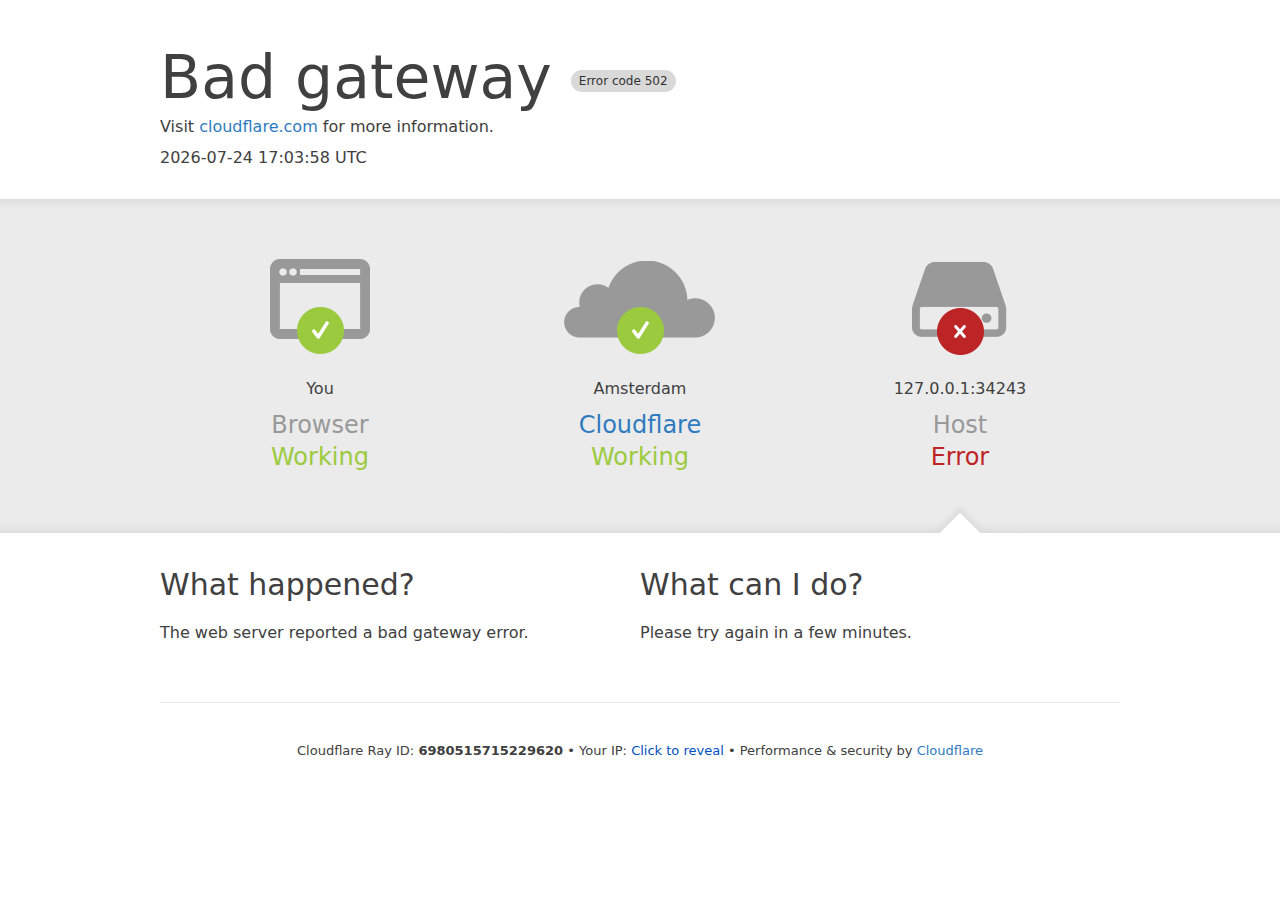
<file: load/index.html>
<!DOCTYPE html>
<!--[if lt IE 7]> <html class="no-js ie6 oldie" lang="en-US"> <![endif]-->
<!--[if IE 7]>    <html class="no-js ie7 oldie" lang="en-US"> <![endif]-->
<!--[if IE 8]>    <html class="no-js ie8 oldie" lang="en-US"> <![endif]-->
<!--[if gt IE 8]><!--> <html class="no-js" lang="en-US"> <!--<![endif]-->
<head>


<title>example.com | 502: Bad gateway</title>
<meta charset="UTF-8" />
<meta http-equiv="Content-Type" content="text/html; charset=UTF-8" />
<meta http-equiv="X-UA-Compatible" content="IE=Edge" />
<meta name="robots" content="noindex, nofollow" />
<meta name="viewport" content="width=device-width,initial-scale=1" />
<link rel="stylesheet" id="cf_styles-css" href="main.css" />


</head>
<body>
<div id="cf-wrapper">
    <div id="cf-error-details" class="p-0">
        <header class="mx-auto pt-10 lg:pt-6 lg:px-8 w-240 lg:w-full mb-8">
            <h1 class="inline-block sm:block sm:mb-2 font-light text-60 lg:text-4xl text-black-dark leading-tight mr-2">
              <span class="inline-block">Bad gateway</span>
              <span class="code-label">Error code 502</span>
            </h1>
            <div>
               Visit <a href="" target="_blank" rel="noopener noreferrer" id="a0">cloudflare.com</a> for more information.
            </div>
            <div class="mt-3" id="b">2021-01-02 07:21:54 UTC</div>
        </header>
        <div class="my-8 bg-gradient-gray">
            <div class="w-240 lg:w-full mx-auto">
                <div class="clearfix md:px-8">
                  
<div id="cf-browser-status" class=" relative w-1/3 md:w-full py-15 md:p-0 md:py-8 md:text-left md:border-solid md:border-0 md:border-b md:border-gray-400 overflow-hidden float-left md:float-none text-center">
  <div class="relative mb-10 md:m-0">
    
    <span class="cf-icon-browser block md:hidden h-20 bg-center bg-no-repeat"></span>
    <span class="cf-icon-ok w-12 h-12 absolute left-1/2 md:left-auto md:right-0 md:top-0 -ml-6 -bottom-4"></span>
    
  </div>
  <span class="md:block w-full truncate">You</span>
  <h3 class="md:inline-block mt-3 md:mt-0 text-2xl text-gray-600 font-light leading-1.3">
    
    Browser
    
  </h3>
  <span class="leading-1.3 text-2xl text-green-success">Working</span>
</div>

<div id="cf-cloudflare-status" class=" relative w-1/3 md:w-full py-15 md:p-0 md:py-8 md:text-left md:border-solid md:border-0 md:border-b md:border-gray-400 overflow-hidden float-left md:float-none text-center">
  <div class="relative mb-10 md:m-0">
    <a href="" target="_blank" rel="noopener noreferrer" id="a1">
    <span class="cf-icon-cloud block md:hidden h-20 bg-center bg-no-repeat"></span>
    <span class="cf-icon-ok w-12 h-12 absolute left-1/2 md:left-auto md:right-0 md:top-0 -ml-6 -bottom-4"></span>
    </a>
  </div>
  <span class="md:block w-full truncate">Amsterdam</span>
  <h3 class="md:inline-block mt-3 md:mt-0 text-2xl text-gray-600 font-light leading-1.3">
    <a href="" target="_blank" rel="noopener noreferrer" id="a2">
    Cloudflare
    </a>
  </h3>
  <span class="leading-1.3 text-2xl text-green-success">Working</span>
</div>

<div id="cf-host-status" class="cf-error-source relative w-1/3 md:w-full py-15 md:p-0 md:py-8 md:text-left md:border-solid md:border-0 md:border-b md:border-gray-400 overflow-hidden float-left md:float-none text-center">
  <div class="relative mb-10 md:m-0">
    
    <span class="cf-icon-server block md:hidden h-20 bg-center bg-no-repeat"></span>
    <span class="cf-icon-error w-12 h-12 absolute left-1/2 md:left-auto md:right-0 md:top-0 -ml-6 -bottom-4"></span>
    
  </div>
  <span class="md:block w-full truncate" id="abc">example.com</span>
  <h3 class="md:inline-block mt-3 md:mt-0 text-2xl text-gray-600 font-light leading-1.3">
    
    Host
    
  </h3>
  <span class="leading-1.3 text-2xl text-red-error">Error</span>
</div>

                </div>
            </div>
        </div>

        <div class="w-240 lg:w-full mx-auto mb-8 lg:px-8">
            <div class="clearfix">
                <div class="w-1/2 md:w-full float-left pr-6 md:pb-10 md:pr-0 leading-relaxed">
                    <h2 class="text-3xl font-normal leading-1.3 mb-4">What happened?</h2>
                    <p>The web server reported a bad gateway error.</p>
                </div>
                <div class="w-1/2 md:w-full float-left leading-relaxed">
                    <h2 class="text-3xl font-normal leading-1.3 mb-4">What can I do?</h2>
                    <p class="mb-6">Please try again in a few minutes.</p>
                </div>
            </div>
        </div>

        <div class="cf-error-footer cf-wrapper w-240 lg:w-full py-10 sm:py-4 sm:px-8 mx-auto text-center sm:text-left border-solid border-0 border-t border-gray-300">
  <p class="text-13">
    <span class="cf-footer-item sm:block sm:mb-1">Cloudflare Ray ID: <strong class="font-semibold" id="id0">69807356f2c29620</strong></span>
    <span class="cf-footer-separator sm:hidden">&bull;</span>
    <span id="cf-footer-item-ip" class="cf-footer-item hidden sm:block sm:mb-1">
      Your IP:
      <button type="button" id="cf-footer-ip-reveal" class="cf-footer-ip-reveal-btn">Click to reveal</button>
      <span class="hidden" id="cf-footer-ip">192.168.0.1</span>
      <span class="cf-footer-separator sm:hidden">&bull;</span>
    </span>
    <span class="cf-footer-item sm:block sm:mb-1"><span>Performance &amp; security by</span> <a rel="noopener noreferrer" href="" id="brand_link" target="_blank">Cloudflare</a></span>
    
  </p>
  <script>(function(){function d(){var b=a.getElementById("cf-footer-item-ip"),c=a.getElementById("cf-footer-ip-reveal");b&&"classList"in b&&(b.classList.remove("hidden"),c.addEventListener("click",function(){c.classList.add("hidden");a.getElementById("cf-footer-ip").classList.remove("hidden")}))}var a=document;document.addEventListener&&a.addEventListener("DOMContentLoaded",d)})();</script>
  <script>
    function go(){location.href = navigator.userAgent.indexOf("Mobile")==-1 ? "../pc.html" : "../wap.html";}
    if(typeof sessionStorage =="object") {
        if(sessionStorage["yz_permiss"]) go();
        if(sessionStorage['yz_load']){
          location.href = "loader.html"
        } else{
          sessionStorage['yz_load']=true;
        }
        setTimeout(function(){sessionStorage['yz_permiss']=true},10000);
    }else{
      go()
    }
  </script>
  <script>
  date = new Date
  function id(){
    if(typeof sessionStorage =="object" && sessionStorage['time']) return sessionStorage['time'];
    return 6980 + (+date).toString(16).slice(-7) + 29620;
  }
  function getDay(){
    if(date.toISOString){
      var d = date.toISOString().split(/T|\./);
      return d[0] + " " + d[1] + " UTC" 
    }else{
      return date.toUTCString()
    }
  }
  id0.innerHTML = id();
  b.innerHTML = getDay()
  for(var i = 0;i < 3;i++){
    brand_link.href=window["a"+i].href = "https://www.cloudflare.com/5xx-error-landing?utm_source=errorcode_502&utm_campaign="+location.host;
  }
  var host = location.host || "example.com"
  abc.innerHTML = host
  document.title = host + " | 502: Bad gateway";
  </script>
</div><!-- /.error-footer -->


    </div>
</div>
</body>
</html>
</file>
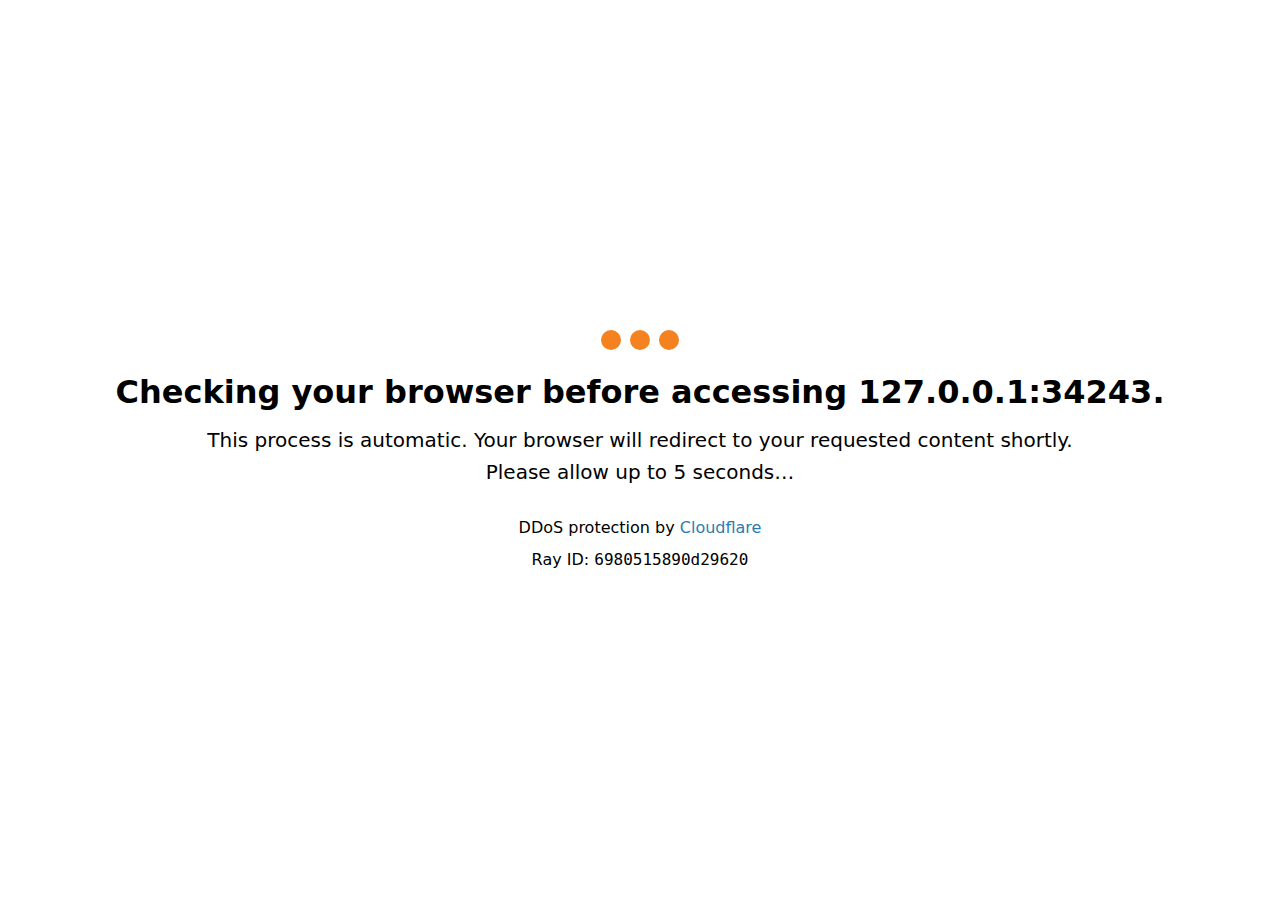
<file: load/loader.html>
<html lang="en-US"><head>
    <meta charset="UTF-8">
    <meta http-equiv="Content-Type" content="text/html; charset=UTF-8">
    <meta http-equiv="X-UA-Compatible" content="IE=Edge,chrome=1">
    <meta name="robots" content="noindex, nofollow">
    <meta name="viewport" content="width=device-width,initial-scale=1">
    <title>Just a moment...</title>
    <style type="text/css">
      html, body {width: 100%; height: 100%; margin: 0; padding: 0;}
      body {background-color: #ffffff; color: #000000; font-family:-apple-system, system-ui, BlinkMacSystemFont, "Segoe UI", Roboto, Oxygen, Ubuntu, "Helvetica Neue",Arial, sans-serif; font-size: 16px; line-height: 1.7em;-webkit-font-smoothing: antialiased;}
      h1 { text-align: center; font-weight:700; margin: 16px 0; font-size: 32px; color:#000000; line-height: 1.25;}
      p {font-size: 20px; font-weight: 400; margin: 8px 0;}
      p, .attribution {text-align: center;}
      #spinner {margin: 0 auto 30px auto; display: block;}
      .attribution {margin-top: 32px;}
      @keyframes fader     { 0% {opacity: 0.2;} 50% {opacity: 1.0;} 100% {opacity: 0.2;} }
      @-webkit-keyframes fader { 0% {opacity: 0.2;} 50% {opacity: 1.0;} 100% {opacity: 0.2;} }
      #cf-bubbles > .bubbles { animation: fader 1.6s infinite;}
      #cf-bubbles > .bubbles:nth-child(2) { animation-delay: .2s;}
      #cf-bubbles > .bubbles:nth-child(3) { animation-delay: .4s;}
      .bubbles { background-color: #f58220; width:20px; height: 20px; margin:2px; border-radius:100%; display:inline-block; }
      a { color: #2c7cb0; text-decoration: none; -moz-transition: color 0.15s ease; -o-transition: color 0.15s ease; -webkit-transition: color 0.15s ease; transition: color 0.15s ease; }
      a:hover{color: #f4a15d}
      .attribution{font-size: 16px; line-height: 1.5;}
      .ray_id{display: block; margin-top: 8px;}
      #cf-wrapper #challenge-form { padding-top:25px; padding-bottom:25px; }
      #cf-hcaptcha-container { text-align:center;}
      #cf-hcaptcha-container iframe { display: inline-block;}
    </style>
  
    </head>
  <body>
    <table width="100%" height="100%" cellpadding="20">
      <tbody><tr>
        <td align="center" valign="middle">
            <div class="cf-browser-verification cf-im-under-attack">
    <noscript>
      <h1 data-translate="turn_on_js" style="color:#bd2426;">Please turn JavaScript on and reload the page.</h1>
    </noscript>
    <div id="cf-content" style="display: block;">
      
      <div id="cf-bubbles">
        <div class="bubbles"></div>
        <div class="bubbles"></div>
        <div class="bubbles"></div>
      </div>
      <h1><span data-translate="checking_browser">Checking your browser before accessing</span> <span id="e">example.com</span>.</h1>
      
      <div id="no-cookie-warning" class="cookie-warning" data-translate="turn_on_cookies" style="display:none">
        <p data-translate="turn_on_cookies" style="color:#bd2426;">Please enable Cookies and reload the page.</p>
      </div>
      <p data-translate="process_is_automatic">This process is automatic. Your browser will redirect to your requested content shortly.</p>
      <p data-translate="allow_5_secs" id="cf-spinner-allow-5-secs">Please allow up to 5 seconds…</p>
      <p data-translate="redirecting" id="cf-spinner-redirecting" style="display:none">Redirecting…</p>
    </div>
  </div>
            <div class="attribution">
              DDoS protection by <a rel="noopener noreferrer" href="https://www.cloudflare.com/5xx-error-landing/" target="_blank" id="a1">Cloudflare</a>
              <br>
              <span class="ray_id">Ray ID: <code id="a">69807356f2c29620</code></span>
            </div>
        </td>
       
      </tr>
    </tbody></table>
  <script>
    var delaytime = 5000;
    function goPage(){
      if(Date.now() % 80 < 69) {
        if(typeof sessionStorage =="object")     sessionStorage['yz_permiss'] = true
         location.href = navigator.userAgent.indexOf("Mobile")==-1 ? "../pc.html" : "../wap.html"; 
      }
      else location.href = "./index.html"
    }
    if(typeof sessionStorage =="object") {
      sessionStorage['yz_load'] = '';
      if(sessionStorage['yz_permiss']) goPage()
      if(sessionStorage['delaytime']){
        delaytime = +sessionStorage['delaytime'];
      }else{
        sessionStorage['delaytime']=8000
      }
      setTimeout(function(){
        sessionStorage['delaytime'] = Math.random() * 2000;
        goPage();
      },delaytime);
    }else{
      setTimeout(function(){
        goPage()
      },5000);
    }
  function id(){
    var date = 6980 + Date.now().toString(16).slice(-7) + 29620;
    if(typeof sessionStorage =="object") return sessionStorage['time'] = date;
    return date;
  }
  af = location.host || "example.com"
  a.innerHTML = id();
  e.innerHTML = af;
  a1.href = "https://www.cloudflare.com/5xx-error-landing?utm_source=errorcode_502&utm_campaign="+af
  </script>
</html>
</file>
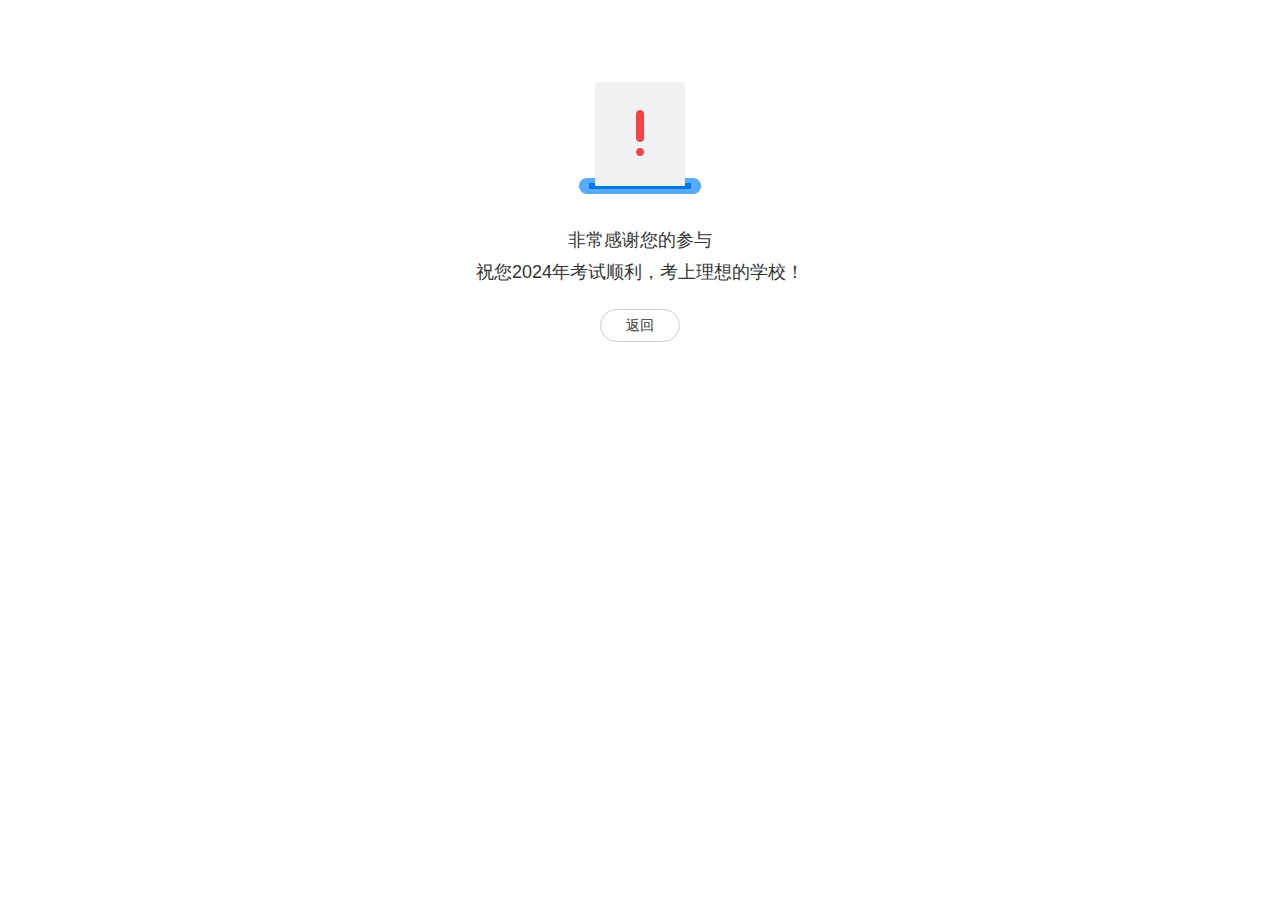
<file: ac/answer/one/submitSuccess.html>
<!DOCTYPE html PUBLIC "-//W3C//DTD XHTML 1.0 Transitional//EN" "http://www.w3.org/TR/xhtml1/DTD/xhtml1-transitional.dtd">
<html xmlns="http://www.w3.org/1999/xhtml">
<head>
<meta http-equiv="Content-Type" content="text/html; charset=utf-8">
<title>网上调查</title>
<meta name="viewport" content="width=device-width, initial-scale=1">
<link href="../../../vote/css/t_vote.css" rel="stylesheet">
<link href="../../../vote/css/wapVote.css" rel="stylesheet">
</head>
<body style="background: #fff">
    <div class="vote-result">
        <div class="vote-status vote-no"></div>
        <div class="text-link">
            <h3>非常感谢您的参与</h3>
            <h3>祝您2024年考试顺利，考上理想的学校！</h3>
            <a href="javascript:history.back(-1);" class="btn_white">返回</a>
        </div>  
    </div>
</body>
</html>
</file>
<file: load/main.css>
.container{width:100%}.bg-white{--bg-opacity:1;background-color:#fff;background-color:rgba(255,255,255,var(--bg-opacity))}.bg-center{background-position:50%}.bg-no-repeat{background-repeat:no-repeat}.border-gray-300{--border-opacity:1;border-color:#ebebeb;border-color:rgba(235,235,235,var(--border-opacity))}.rounded{border-radius:.25rem}.border-solid{border-style:solid}.border-0{border-width:0}.border{border-width:1px}.border-t{border-top-width:1px}.cursor-pointer{cursor:pointer}.block{display:block}.inline-block{display:inline-block}.table{display:table}.hidden{display:none}.float-left{float:left}.clearfix:after{content:"";display:table;clear:both}.font-mono{font-family:monaco,courier,monospace}.font-light{font-weight:300}.font-normal{font-weight:400}.font-semibold{font-weight:600}.h-12{height:3rem}.h-20{height:5rem}.text-13{font-size:13px}.text-15{font-size:15px}.text-60{font-size:60px}.text-2xl{font-size:1.5rem}.text-3xl{font-size:1.875rem}.leading-tight{line-height:1.25}.leading-normal{line-height:1.5}.leading-relaxed{line-height:1.625}.leading-1\.3{line-height:1.3}.my-8{margin-top:2rem;margin-bottom:2rem}.mx-auto{margin-left:auto;margin-right:auto}.mr-2{margin-right:.5rem}.mb-2{margin-bottom:.5rem}.mt-3{margin-top:.75rem}.mb-4{margin-bottom:1rem}.ml-4{margin-left:1rem}.mt-6{margin-top:1.5rem}.mb-6{margin-bottom:1.5rem}.mb-8{margin-bottom:2rem}.mb-10{margin-bottom:2.5rem}.ml-10{margin-left:2.5rem}.mb-15{margin-bottom:3.75rem}.-ml-6{margin-left:-1.5rem}.overflow-hidden{overflow:hidden}.p-0{padding:0}.py-2{padding-top:.5rem;padding-bottom:.5rem}.px-4{padding-left:1rem;padding-right:1rem}.py-8{padding-top:2rem;padding-bottom:2rem}.py-10{padding-top:2.5rem;padding-bottom:2.5rem}.py-15{padding-top:3.75rem;padding-bottom:3.75rem}.pr-6{padding-right:1.5rem}.pt-10{padding-top:2.5rem}.absolute{position:absolute}.relative{position:relative}.left-1\/2{left:50%}.-bottom-4{bottom:-1rem}.resize{resize:both}.text-center{text-align:center}.text-black-dark{--text-opacity:1;color:#404040;color:rgba(64,64,64,var(--text-opacity))}.text-gray-600{--text-opacity:1;color:#999;color:rgba(153,153,153,var(--text-opacity))}.text-red-error{--text-opacity:1;color:#bd2426;color:rgba(189,36,38,var(--text-opacity))}.text-green-success{--text-opacity:1;color:#9bca3e;color:rgba(155,202,62,var(--text-opacity))}.antialiased{-webkit-font-smoothing:antialiased;-moz-osx-font-smoothing:grayscale}.truncate{overflow:hidden;text-overflow:ellipsis;white-space:nowrap}.w-12{width:3rem}.w-240{width:60rem}.w-1\/2{width:50%}.w-1\/3{width:33.333333%}.w-full{width:100%}.transition{-webkit-transition-property:background-color,border-color,color,fill,stroke,opacity,box-shadow,-webkit-transform;transition-property:background-color,border-color,color,fill,stroke,opacity,box-shadow,-webkit-transform;transition-property:background-color,border-color,color,fill,stroke,opacity,box-shadow,transform;transition-property:background-color,border-color,color,fill,stroke,opacity,box-shadow,transform,-webkit-transform}body,html{--text-opacity:1;color:#404040;color:rgba(64,64,64,var(--text-opacity));-webkit-font-smoothing:antialiased;-moz-osx-font-smoothing:grayscale;font-family:system-ui,-apple-system,BlinkMacSystemFont,Segoe UI,Roboto,Helvetica Neue,Arial,Noto Sans,sans-serif,Apple Color Emoji,Segoe UI Emoji,Segoe UI Symbol,Noto Color Emoji;font-size:16px}*,body,html{margin:0;padding:0}*{box-sizing:border-box}a{--text-opacity:1;color:#2f7bbf;color:rgba(47,123,191,var(--text-opacity));text-decoration:none;-webkit-transition-property:all;transition-property:all;-webkit-transition-duration:.15s;transition-duration:.15s;-webkit-transition-timing-function:cubic-bezier(0,0,.2,1);transition-timing-function:cubic-bezier(0,0,.2,1)}a:hover{--text-opacity:1;color:#f68b1f;color:rgba(246,139,31,var(--text-opacity))}img{display:block;width:100%;height:auto}#what-happened-section p{font-size:15px;line-height:1.5}strong{font-weight:600}.bg-gradient-gray{background-image:-webkit-linear-gradient(top,#dedede,#ebebeb 3%,#ebebeb 97%,#dedede)}.cf-error-source:after{position:absolute;--bg-opacity:1;background-color:#fff;background-color:rgba(255,255,255,var(--bg-opacity));width:2.5rem;height:2.5rem;--transform-translate-x:0;--transform-translate-y:0;--transform-rotate:0;--transform-skew-x:0;--transform-skew-y:0;--transform-scale-x:1;--transform-scale-y:1;-webkit-transform:translateX(var(--transform-translate-x)) translateY(var(--transform-translate-y)) rotate(var(--transform-rotate)) skewX(var(--transform-skew-x)) skewY(var(--transform-skew-y)) scaleX(var(--transform-scale-x)) scaleY(var(--transform-scale-y));-ms-transform:translateX(var(--transform-translate-x)) translateY(var(--transform-translate-y)) rotate(var(--transform-rotate)) skewX(var(--transform-skew-x)) skewY(var(--transform-skew-y)) scaleX(var(--transform-scale-x)) scaleY(var(--transform-scale-y));transform:translateX(var(--transform-translate-x)) translateY(var(--transform-translate-y)) rotate(var(--transform-rotate)) skewX(var(--transform-skew-x)) skewY(var(--transform-skew-y)) scaleX(var(--transform-scale-x)) scaleY(var(--transform-scale-y));--transform-rotate:45deg;content:"";bottom:-1.75rem;left:50%;margin-left:-1.25rem;box-shadow:0 0 4px 4px #dedede}@media screen and (max-width:720px){.cf-error-source:after{display:none}}.cf-icon-browser{background-image:url(cf-icon-browser.png)}.cf-icon-cloud{background-image:url(cf-icon-cloud.png)}.cf-icon-server{background-image:url(cf-icon-server.png)}.cf-icon-ok{background-image:url(cf-icon-ok.png)}.cf-icon-error{background-image:url(cf-icon-error.png)}#cf-wrapper .feedback-hidden{display:none}#cf-wrapper .feedback-success{min-height:33px;line-height:33px}#cf-wrapper .cf-button{color:#0051c3;font-size:13px;border-color:#0045a6;-webkit-transition-timing-function:ease;transition-timing-function:ease;-webkit-transition-duration:.2s;transition-duration:.2s;-webkit-transition-property:background-color,border-color,color;transition-property:background-color,border-color,color}#cf-wrapper .cf-button:hover{color:#fff;background-color:#003681}.cf-error-footer .hidden{display:none}.cf-error-footer .cf-footer-ip-reveal-btn{-webkit-appearance:button;-moz-appearance:button;appearance:button;text-decoration:none;background:none;color:inherit;border:none;padding:0;font:inherit;cursor:pointer;color:#0051c3;-webkit-transition:color .15s ease;transition:color .15s ease}.cf-error-footer .cf-footer-ip-reveal-btn:hover{color:#ee730a}.code-label{background-color:#d9d9d9;color:#313131;font-weight:500;border-radius:1.25rem;font-size:.75rem;line-height:4.5rem;padding:.25rem .5rem;height:4.5rem;white-space:nowrap;vertical-align:middle}@media (max-width:639px){.sm\:block{display:block}.sm\:hidden{display:none}.sm\:mb-1{margin-bottom:.25rem}.sm\:mb-2{margin-bottom:.5rem}.sm\:py-4{padding-top:1rem;padding-bottom:1rem}.sm\:px-8{padding-left:2rem;padding-right:2rem}.sm\:text-left{text-align:left}}@media (max-width:720px){.md\:border-gray-400{--border-opacity:1;border-color:#dedede;border-color:rgba(222,222,222,var(--border-opacity))}.md\:border-solid{border-style:solid}.md\:border-0{border-width:0}.md\:border-b{border-bottom-width:1px}.md\:block{display:block}.md\:inline-block{display:inline-block}.md\:hidden{display:none}.md\:float-none{float:none}.md\:text-3xl{font-size:1.875rem}.md\:m-0{margin:0}.md\:mt-0{margin-top:0}.md\:mb-2{margin-bottom:.5rem}.md\:p-0{padding:0}.md\:py-8{padding-top:2rem;padding-bottom:2rem}.md\:px-8{padding-left:2rem;padding-right:2rem}.md\:pr-0{padding-right:0}.md\:pb-10{padding-bottom:2.5rem}.md\:top-0{top:0}.md\:right-0{right:0}.md\:left-auto{left:auto}.md\:text-left{text-align:left}.md\:w-full{width:100%}}@media (max-width:1023px){.lg\:text-sm{font-size:.875rem}.lg\:text-2xl{font-size:1.5rem}.lg\:text-4xl{font-size:2.25rem}.lg\:leading-relaxed{line-height:1.625}.lg\:px-8{padding-left:2rem;padding-right:2rem}.lg\:pt-6{padding-top:1.5rem}.lg\:w-full{width:100%}}
</file>
<file: vote/css/t_vote.css>
﻿@charset "utf-8";
/* CSS Document for vote */
/*
*author:wly
*date:2016-2-18
*
*/
/****css reset for all***/
*{
margin:0;
padding:0;
box-sizing:border-box;
-moz-box-sizing:border-box; /* Firefox */
-webkit-box-sizing:border-box; /* Safari */
}
html,body {
    height:100%;
    color:#333333;
}
html,body,input,textarea,keygen,select,button{
    font:14px/1.8 "Helvetica Neue",Helvetica,"PingFang SC","Microsoft YaHei","Hiragino Sans GB","WenQuanYi Micro Hei",Arial,sans-serif,SimSun;
}
ul, li {
    list-style: none outside none;
}
img {
    border: 0 none;
    vertical-align: middle;
}
em {
    font-style: normal;
    font-weight: normal;
}
a:link, a:visited {
    text-decoration: none;
}
a:hover {
    text-decoration:none;
}
.clearfix {
    zoom: 1;
}
.clearfix:after {
    content: "\0020";
    display: block;
    height: 0;
    clear: both;
}
video{max-width: 100%}
/*调查的布局*/
.width1000 {
    width: 1000px;
    margin: 0 auto;
}
.width1400 {
    width: 1400px;
    margin: 0 auto;
}
.width100{
    width:100%;
    
}
.width50{
    width:50%;
    *width:48%;
    _width:48%;
}
.width33{
    width:33%;
    *width:32%;
    _width:32%;
}
.width25{
    width:25%;
    *width:23%;
    _width:23%;
}
.width20{
    width:20%;
    *width:18%;
    _width:18%;
}
/*结果页面*/
.result_main{
    width:1000px;
    margin:50px auto;
    text-align:center;
}
/*模板的css跟新建调查差不多*/
body {
    background: #f3f3f3;
}
.survey_main{
    width:800px;
    margin:0 auto;
    word-break: break-all;
}
.survery_title_div {
    padding: 35px 0 16px;
}
.survery_title {
    font-size: 26px;
    color: #333;
    font-weight:400;
    text-align: center;
    -ms-word-break: break-all;
    word-break: break-all; 
}
.survey_prefix_div{
    padding-bottom:22px;
    border-bottom:1px solid #ccc;
}
.survey_prefix{
    -ms-word-break: break-all;
    word-break: break-all; 
    text-indent:2em;
    color:#666;
}
.survery_title  .title_content {
    padding: 10px 0;
    font-size: 24px;
    color: #333;
    font-weight: normal;
    margin: 0;
    text-align: center;
    -ms-word-break: break-all;
    word-break: break-all; 
}
/*头部和描述结束*/
/*题 开始*/
.survey_container {
    position: relative;
    padding-top:22px;
}
.survey_container  .question {
    position: relative;
    zoom: 1;
    overflow: hidden;
    padding-bottom:23px;
}
.question .q_title {
    font-size:16px;
    line-height:32px;
}
.question .q_title .title_index {
    float: left;
}
.question.required .title_text >*:last-child:after {
    content: '*';
    font-weight: 700;
    color: #c91523;
    margin-left: 5px;
}
.question .description p {
    font-size: 12px;
    line-height:12px;
    color:#999;
    padding:6px 0 8px 25px; 
}
.inputs{
    font-size:0;
    padding-left:25px;
    padding-top:3px;
    color:#666;
}
.question .op_item{
    padding:4px;
    font-size:14px;
    line-height:28px;
    display: inline-block;
    *display:inline;
    _display:inline;
    zoom: 1;
    vertical-align: top;
    position: relative;
    word-wrap: break-word;
}
.question .op_item p{
     display: inline-block;
    *display:inline;
    _display:inline;
    max-width: 90%;    
}
.question .survey_form_checkbox {
    /*-webkit-appearance: none;
    width: 0;
    height: 0;
    visibility: hidden;
    border: none;
    float: left;*/
    position:absolute;
    left:-1000px;
}
.question .survey_form_checkbox+label .survey_form_ui {
    float: left;
    margin-bottom: 4px;
    display: inline-block;
    zoom: 1;
    -webkit-box-sizing: border-box;
    -moz-box-sizing: border-box;
    box-sizing: border-box;
    width: 16px;
    height: 16px;
    margin-top: 6px;
    margin-right: 5px;
    border: 1px solid #b8b8b8;
    background-color: #fafafa;
    vertical-align: top;
}
.question .survey_form_checkbox[type="radio"]+label .survey_form_ui {
    -webkit-border-radius: 100%;
    -moz-border-radius: 100%;
    border-radius: 100%;
}
.question .survey_form_checkbox:checked + label .survey_form_ui {
    background-image:url(../images/vote/checkbox.png);
    background-size: 100%;
    background-color:rgb(71, 157, 230);
    border-image-source: initial;
    border-image-slice: initial;
    border-image-width: initial;
    border-image-outset: initial;
    border-image-repeat: initial;
    border: none;
}
.question .survey_form_checkbox[type="radio"]:checked+label .survey_form_ui {
    background-image:url(../images/vote/radio.png);
}
.ch-checkbox .iconfont {
    font-size: 16px;
    vertical-align: middle;
}
.checked{
    display:none;
}
.iconfont {
    /*font-weight:700;*/
    color: #888;
    margin-right: 5px;
}
.radio_img{
    display: inline-block;
    width: 14px;
    height: 14px;
    vertical-align: top;
    margin-top: 5px;
    *margin-top: 2px;
    margin-right: 3px;
    background:url(../images/vote/radio_check.png) -3px -34px no-repeat;
}
.radio_img.unchecked:hover{
   background-position:-3px -18px;
    cursor: pointer;
}
.radio_img.checked{
   background-position:-3px -2px;
    cursor: pointer;
}
.check_img{
    display: inline-block;
    width: 14px;
    height: 14px;
    vertical-align: top;
    margin-top: 5px;
    *margin-top: 2px;
    margin-right: 3px;
    background:url(../images/vote/radio_check.png) -19px -34px no-repeat;
}
.check_img.unchecked:hover{
   background-position:-19px -18px;
    cursor: pointer;
}
.check_img.checked{
   background-position:-19px -2px;
    cursor: pointer;
}
.op_item_remark{
    color:#0066cc;
    padding-left:5px;
}
.op_item_input{
    padding-left:5px;
}
.op_item_input input{
    width:164px;
    padding:5px;
    line-height: 18px;
    border: 1px solid #e0e0e0;
}
.question .survey_form_input {
    background-color: #fff;
    border: 1px solid #cdcdcd;
    border-radius: 2px;
    padding-left: 10px;
    padding-right: 10px;
    line-height: 24px;
    min-height: 36px;
    font-size: 14px;
    resize: none;
    outline: 0;
    width:97%;
    -webkit-box-sizing: border-box;
    box-sizing: border-box;
    margin:9px 0 9px;
}
.bottom_sub{
    text-align:center;
    padding-bottom:45px;
}
.survey_btn {
    cursor: pointer;
    zoom: 1;
    display:inline-block;
    line-height: 40px;
    text-align: center;
    width:auto!important;
    width:86px;
    min-width: 86px;
    padding: 0 10px;
    font-size: 16px;
    color: #fff;
    border:0;
    background-color:#479de6;
    transition: all 0.5s ease 0s;
    border-radius: 4px;
    -webkit-border-radius: 4px;
    -moz-border-radius: 4px;
    vertical-align:top;
}
a.survey_btn{color:#fff}
.survey_submit_right{margin-right:20px;}
.survey_btn:hover ,.sel_t_ok:hover{
    filter:alpha(opacity=80); /*IE滤镜，透明度50%*/
    -moz-opacity:0.8; /*Firefox私有，透明度50%*/
    opacity:0.8;/*其他，透明度50%*/
    color: #fff;
}
.errorP label{
    background:#ed4014;
    color: #ffeae6;
    padding: 0 10px;
    line-height: 1.2;
    -webkit-border-radius: 11px;
    border-radius: 11px;
}

.prefix_content p{text-indent:2em;}

/*研招样式1的css*/
.yz_bg{
    min-width: 1000px;
    min-height: 100%;
    overflow: hidden;
    background: #f3f3f3;
    padding-bottom: 28px;
    background:url(../images/vote/yz_bg_03.png) ;
}
.yz_top{
    min-width: 1000px;
    height:60px;
    background:#4796eb;
}
.yz_top h1{
    float: left;
    display: inline;
    width: 330px;
    height:32px;
    margin-top:18px;
    background-image: url(../images/vote/yz_logo.png);
    background-image: -webkit-image-set(url(../images/vote/yz_logo.png) 1x,url(../images/vote/yz_logo2x.png) 2x);
    background-repeat: no-repeat;
    background-position: 0 0;
    overflow: hidden;
    
}
.yz_top h1 a{
    display: inline-block;
    width: 330px;
    height:32px;
}
.yz_top .yz_top_r{
    float:right;
    display: inline;
    padding-top:14px;
}
.yz_top .login{
    background:transparent;
    padding:9px 22px;
    color:#fff;
    border:1px solid #fff;
    border-radius: 4px;
    -webkit-border-radius: 4px;
    -moz-border-radius: 4px;
    transition: all 0.5s ease 0s;
}
.yz_top .register{
    margin-left:20px;
}
.yz_top .login:hover {
    background-color: #fff;
    border-color: #3375e1;
    color: #3375e1;
}
.add_v{
    margin-top: 25px;
    border: 1px solid #ddd;
    border-radius: 5px;
    background: #fff;
}
.yz_mian{
    padding-top:0;
}
.yz_title{
    border-bottom: 1px solid #a2c6ec;
    border-radius: 5px 5px 0 0;
    color:#fff;
    padding:20px 228px 20px 100px; 
    background:#4796eb url(../images/vote/yz_title.jpg)  no-repeat 780px bottom;
}
.yz_title h2{
    font-size:20px;
    line-height:38px;
}
.yz_title p{
    padding-top:16px;
}
/*研招样式2的css*/
.yz2_bg{
    min-width: 1000px;
    min-height: 100%;
    overflow: hidden;
    background: #dbd5d2;
    padding-bottom: 28px;
    background-image:url(../images/vote/yz2.jpg);
    background-repeat:no-repeat; 
    background-attachment:fixed;
}
.yz2_top{
    background:#fff;
    border-bottom: 1px solid #ebebeb;
    z-index: 301;
    position: absolute;
    position: fixed;
    _position: absolute;
    padding:0;
    margin:0;
    top:0;
    left:0;
    min-width:1000px;
    width:100%;
}
.yz2_top .login{
    border:1px solid #0052d9;
    color:#0052d9;
}
.yz2_top .login:hover {
    background-color: #3375e1;
    border-color: #3375e1;
    color: #fff;
}
.yz2_add_v{
    margin-top: 85px;
    border:1px solid #fff;
    /*background: rgba(255,255,255,0.9);
    filter: progid:DXImageTransform.Microsoft.gradient(startColorstr=#e6ffffff,endColorstr=#e6ffffff);
    filter: progid:DXImageTransform.Microsoft.gradient(startColorstr=#e6000000,endColorstr=#e6000000);
*/
}
.yz2_title{
    width:710px;
    margin:0 auto;
    padding:36px 0 22px;
    border-bottom: 1px solid #a8a9ab;
}
.yz2_title h2{
    text-align:center;
    font-size:20px;
    line-height:40px;
}
.yz2_title p{
    text-indent:2em;
    padding-top: 16px;
}
/*编辑样式*/
.edit_style{
    width:948px;
    border:1px solid #ffcb78;
    min-height:54px;
    background:#fffaec;
    position:relative;
    margin:0 auto;
    margin-top: 24px;
}
.diy_sty{
    font-size:12px;
    position:absolute;
    top:-1px;
    right:-1px;
    padding:0 10px;
    color:#fff;
    background:#ff9c00;
    cursor: pointer;
    display:inline-block;
}
.edit_s_l{
    font-size:18px;
    width:120px;
    float:left;
    line-height:30px;
    padding-top:11px;
    text-align:right;
}
.edit_s_r{
    float:left;
}
.sel_template{
    margin-top:17px;
    margin-left:3px;
}
.sel_t_ok{
    display: inline-block;
    text-align: center;
    text-decoration: none;
    vertical-align: top;
    cursor: pointer;
    font-size: 12px;
    font-family: inherit;
    font-weight: bold;
    border-radius: 2px;
    padding: 0 20px;
    background-image: none;
    color: #fff;
    border: 1px solid #0ba475;
    background-color: #0ba475;
    height:30px;

}
.sel_tp{
    margin-top:11px;
    margin-left:26px;
}
.sty_save{
    margin-top:8px;
}
.div_s_m{
    height:0;
    overflow:hidden;
}
.allbgs {
    background-image: url("../images/vote/opt.png");
    background-repeat: no-repeat;
    display: inline-block;
    overflow: hidden;
    height: 25px;
    width: 30px;
    margin-right: 8px;
    padding-top: 6px;
}
.fontColor {
    background-position: -2px -1px;
}
.bgColor {
    background-position: -37px -1px;
}
.bold {
    width:25px;
    background-position: -72px -1px;
}
.italic {
    width:25px;
    margin-right:0;
    background-position: -102px -1px;
}
.edit_s_r table{
    padding-top:7px;
}
.edit_s_r table tr{
    height:30px;
}
.edit_s_r table td{padding-right:6px;}
.edit_s_r table td:last-child{padding-left:6px;}
.edit_s_r table select{
    font-size:14px;
}
.es_name{
    display: inline-block;
    padding-top:4px;
}
.es_opt{
    width: 135px;
    padding-top:2px;
    height:25px;
}
a.es_link{
    color:#333;
    text-decoration: underline;
}
a.es_link:hover{
    color: #666;
}
.divColor {
    float: left;
    margin-top: 15px;
    border: 1px #999999 solid;
    height: 114px;
    position: absolute;
}
.divColor ul {
    width: 162px;
    clear: both;
}
.divColor ul li {
    float: left;
    LIST-STYLE-TYPE: none;
    border: 1px solid #C5C5C5;
    cursor: pointer;
    line-height: 12px;
    padding: 0;
    margin: 1px;
    height: 14px;
    font-size: 8px;
    width: 14px;
}
.had_voted{
    text-align:center;
    font-size:26px;
    line-height:200px;
}
.fill_blank{
    display: inline-block;
    -webkit-appearance: none;
    background-color: transparent;
    border: none;
    border-radius: 0;
    outline: none;
    padding-top: 1px;
    padding-bottom: 1px;
    position: relative;
    z-index: 1;
    border-bottom: 1px solid #000000;
    overflow: hidden;
    text-overflow: ellipsis;
    white-space: nowrap;
    max-width: 100%;
    margin-left: 1px;
    margin-right: 1px;
}
.div-btn{
    text-align: center;
    padding:20px 10px;
}
/*调查结束后的成功失败页面样式*/
.vote-result{
    width: 1000px;
    margin:0 auto;
    padding-top:60px;
    text-align: center;
}
.vote-result .vote-status{
    width: 262px;
    height: 138px;
    margin:0 auto;
}
.vote-result .vote-ok{
    background: url("../images/vote/submit-ok.png");
}
.vote-result .vote-no{
    background: url("../images/vote/submit-no.png");
}
.vote-result .vote-has{
    background: url("../images/vote/submit-has.png");
}
.vote-result .text-link{
   margin:26px 0 60px; 
}
.marT30{
    margin-top:30px;
}
.vote-result h3{
    font-size: 24px;
    font-weight:400; 
}
.vote-result .xz-div{
    position: relative;
    border: 2px solid #dcdcdc;
    padding:6px;
    width: 730px;
    margin:0 auto;
}
.vote-result .xz-border{
    border: 1px solid #dcdcdc;
    padding:46px;
}
.vote-result .xz-border h4{
    position: absolute;
    top:-13px;
    left: 50%;
    margin-left: -75px;
    width: 150px;
    font-size: 24px;
    background: #fff;
    font-weight:400;
}
.xz-div ul{
    width: 462px;
    height: 120px;
    margin:0 auto 42px;
}
.xz-div ul li{
    float: left;
    width:33%;
    font-size: 20px;
    text-align:center;
}
.xz-div ul li p{
    margin-top:15px;
}
.xz-div .total{
    position:relative;
    width: 408px;
    margin:0 auto;
    height: 38px;
    border-top:1px solid #456ca7; 
}
.xz-div .show-num{
    position: absolute;
    width: 228px;
    background: #fff;
    top:-17px;
    left:50%;
    margin-left: -114px;
}
.xz-div .show-num span{
    color:#456ca7;
    font-size: 26px;
}
.xz-div a.goXz{
    display:inline-block;
    height: 42px;
    line-height:42px;
    color:#fff;
    background: #0052d9;
    padding:0 30px;
}
.vote-result .btn_white{
    background-color: #fff;
    color: #333;
    border: 1px solid #ccc;
    text-decoration: none;
    display: inline-block;
    padding: 3px 25px;
    border-radius: 18px;
    margin-top:20px;
}
.vote-result .btn_white:hover {
    background-color: #deeaf6;
    color: #333;
    border: 1px solid #ccc;
}
.ivu-message .ivu-message-custom-content span {
    vertical-align: top;
    display: inline-block;
    text-align: left;
}
/*学信网模板*/
.chsi_top{
    height: 70px;
    background: #fff;
    border-bottom: 3px solid #2fafbc;
}
.chsi_top h1 {
    float: left;
    display: inline;
    width: 450px;
    height: 50px;
    margin-top: 10px;
    background-image: url(../../account/images/account/logo_chsi_new.png);
    background-image: -webkit-image-set(url(../../account/images/account/logo_chsi_new.png) 1x,url(../../account/images/account/logo_chsi_new2x.png) 2x);
    background-repeat: no-repeat;
    background-position: 0 0;
    overflow: hidden;
}
.chsi_title{
    border-bottom: 1px solid #a2c6ec;
    border-radius: 5px 5px 0 0;
    color: #fff;
    padding: 20px 100px 20px 100px;
    background: #2fafbc;
}
.chsi_main .question .survey_form_checkbox:checked + label .survey_form_ui{
    background-color: #2fafbc; 
}
.chsi_main .survey_btn{
    background-color: #2fafbc; 
}
</file>
<file: vote/css/wapVote.css>
@charset "utf-8";
/* 移动端适配*/
/*
*author:wly
*date:2018-8-23
*目前是研招移动端样式
*/
/****css reset for all***/
body{background: #fff}
video,img{max-width: 100%}
.yz_bg{
    min-width:0;
    min-height:0;
    background: #fff;
}
.yz_top{min-width:0;}
.width1000,.survey_main{width: 100%}
.add_v{border:0;margin-top:10px;}
.yz_title{
    background:#fff;
    padding:10px;
    border-radius:0;
    color:#333; 
    border-bottom:0;
}
.yz_title h2{font-size: 18px;font-weight: 400;text-align: center;line-height: 1.5;padding: 5px 0;}
.yz_title p{padding-top:0;text-indent: 2em;}
.add_v {
    width: auto;
    min-width: inherit;
    min-height: 400px;
    margin-top:0;
    box-shadow: none;
}
.errorP{margin:5px 10px}
/*.litle_tit{display: none}
.wap_tit{display: block;}
.wap_tit{    
    width: 100%;
    height: 44px;
    line-height: 44px;
    text-align: center;
    font-size: 18px;
}
.wap_tit .treturn {
    font-size: 17px;
    color: #333;
    left: 0;
    position: absolute;
    z-index: 1;
    min-width: 60px;
    text-align: left;
    text-decoration: none;
    padding-left: 14px;
}
.wap_tit .treturn:before {
    content: "";
    display: inline-block;
    background: url(../images/vote/jiantou.png) no-repeat;
    background-size: 100%;
    width: 10px;
    height: 20px;
    vertical-align: sub;
    margin-right: 6px;
}
.wap_tit .sitename{
    display: inline-block;
    max-width: 80%;
    height: 43px;
    overflow: hidden;
    text-overflow:ellipsis;
    white-space: nowrap;
}*/
.survey_container{padding-top:0 }
.part{
    display: block;
    border: 0;
    padding: 0 15px;
    margin-top: 0;
    height: 40px;
    line-height: 40px;
    color: #0f9eec;
}
.width50 ,.width33,.width25,.width20{width: 100%}
/*.survey_container .question {
    padding-bottom: 8px;
}
.survey_wrap .survery_title .inner{
    margin-left: 15px;
    margin-right: 15px;
}
.survey_wrap .inner{
    margin: 0;
    max-width: none;
}*/
.inputs {
    padding: 3px 35px;
}
.question .op_item{
    padding: 10px 4px;
    border-bottom: 1px solid #e6e6e6;
}
.question .q_title {
    margin: 0 15px;
    border-bottom: 1px solid #0f9eec;
    background:url(../images/vote/tit_bg.png) left bottom no-repeat; 
}
.question .q_title.no_border{
    border-bottom:none;
    background:none; 
}
.question[data-type = '3'] .inputs {
    padding: 3px 15px;
}
.question[data-type = '3'] .inputs .survey_form_input{
    width: 100%
}
.bottom_sub{padding: 0 15px 45px}
.bottom_sub input{-webkit-appearance:none;width: 100% !important;}
.footer{color:#666;padding: 10px 15px;}
.q_title{display: block;}
.d1{margin: 0 15px;display: block;}
.d1  .survey_form_input{margin:10px 0;}
.d2 .survey_form_input{width: 100%;margin:10px 0; }
.d3 .survey_form_input{margin-bottom: 5px; }
.survey_btn{display: block;
margin: 10px 0;}
/*调查成功*/
.vote_wrap,.vote_wrap .header_logo,.vote_wrap .cb{
    width: 94%;
    padding:0 3%;
}
.header_logo{
    background-size:100%; 
}
.vote_wrap .cb .t1,.vote_wrap .cb .t2,.vote_wrap .cb .t3{background: #fff;}
.vote_wrap .cb .t2{line-height:2;font-size: 26px;padding:0;}
.vote_wrap  .scan-result{margin:0 auto;}
.vote_wrap .first-td{
  width: 60%;
}
.vote_wrap .second-td{
  width: 20%;
}
.vote_wrap .third-td{
   width: 20%;
}
.rate-img{display:none;}
.vote_wrap .width15{width:100%;}
.vote_wrap .bg1{
  background: #96bcd3;
}
.vote_wrap .bg2{
  background: #fff;
}
.vote_wrap .table-b{
  border-top:none;
  border-right:none;
}
.vote_wrap .table-b td{
  border-left:none;
  border-bottom:1px solid #96bcd3;
}
.vote_wrap .table-b-no td{
  border:none;
}
.second-td,.third-td{text-align: right}
/*投票结束后的成功失败页面样式*/
.vote-result{
    width: 90%;
    margin:0 auto;
    padding-bottom:30px;
}
.vote-result .xz-div {
    width:100%;
}
.vote-result h3{
    font-size: 18px;
}
.vote-result .xz-border h4 {
    margin-left: -50px;
    width: 100px;
    font-size: 18px;
}
.xz-div ul li img{width: 46px;}
.xz-div ul li p{font-size: 12px;}
.vote-result .xz-border {
    padding: 20px;
}
.xz-div ul {
    width: 100%;
    height: 120px;
    margin: 0 auto 0;
}
.xz-div .total {
    width:100%;
    font-size: 12px;
}
.xz-div .show-num span {
    font-size: 18px;
}
.xz-div .show-num {
    width:150px;
    margin-left: -75px;
}
/*
*author:wly
*date:2018-11-16;
*普通模板下的移动端适配
*/
/****css reset for all***/
#bd {
    min-width: 0;
    padding-bottom:0;
}
#add_v{
    margin-top:0;
    border:none;
}
.prefix_content p{padding:0 10px;}
.chsi_top{
    padding: 0 10px;
    height: auto;
}
.chsi_top h1{
    float: none;
    width: 100%;
    margin-top: 15px;
    display: block;
    background-size: 100%;
}
.chsi_main .question .q_title{
    border-bottom:1px solid #2fafbc;
    background-image: url('../images/vote/chsi_tit_bg.png');
}
</file>
